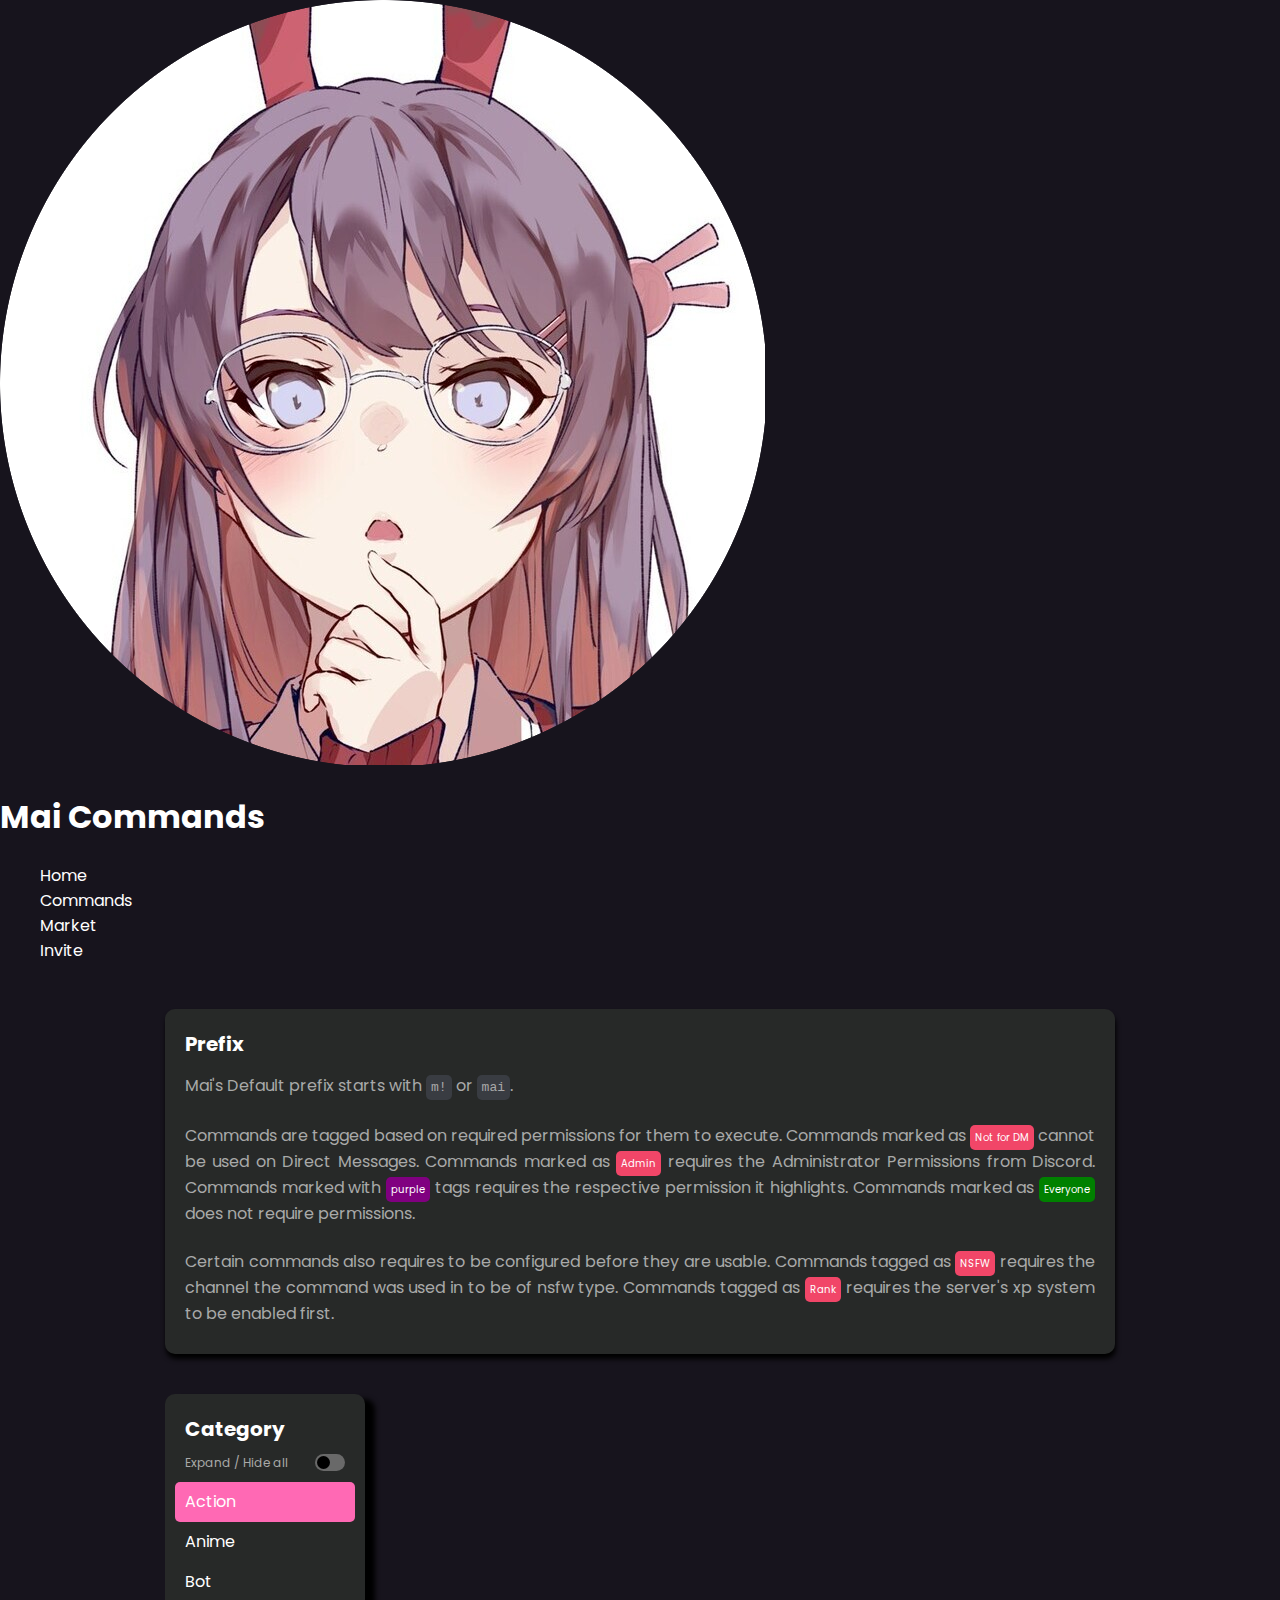
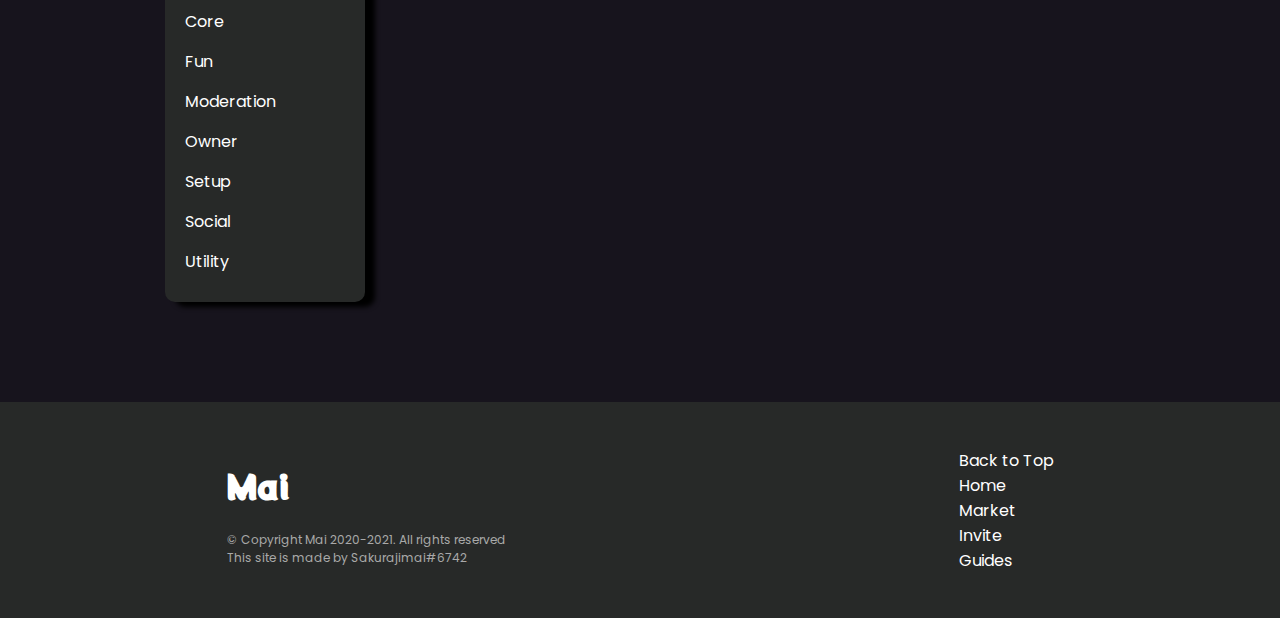
<file: commands.html>
<!DOCTYPE html>
<html lang="en" dir="ltr">
  <head>
    <meta charset="utf-8">
    <meta name="description" content="Description goes here">
    <meta name="keywords" content="Discord Bot, Mai, Mai Sakurajima, Aobuta, Anime">
    <meta name="author" content="Sakurajimai#6742">
    <meta name="viewport" content="width=device-width, initial-scale=1.0">

    <link rel="icon" type="image/png" href="https://cdn.discordapp.com/emojis/757869043117064223.png?v=1" />

    <link rel="stylesheet" href="../src/css/main.css">
    <link rel="stylesheet" href="../src/css/commands.css">

    <title>Mai Commands | Discord Bot </title>
  </head>
  <body>
    <div class="main">
      <section class='header'>
        <nav class='header-nav-bar'>
          <img src="../src/images/avatar.png" alt="">
          <h1>Mai Commands</h1>
          <ul>
            <li class='header-btn'><a href="../index.html"> Home </a></li>
            <li class='header-btn'><a href="#"> Commands </a></li>
            <li class='header-btn'><a href="https://market.mai-san.ml/"> Market </a></li>
            <li class='header-btn'><a href="https://invite.mai-san.ml/" target="_blank"> Invite </a></li>
          </ul>
        </nav>
      </section>
      <div class="divider"> </div>
      <div class="content-commands">
        <div class="content-commands-container">
          <div class="content-commands-column-1">
            <h1>Prefix</h1>
            <p>
              Mai's Default prefix starts with <code class="code-inline">m!</code> or <code class="code-inline">mai</code>.
              <br><br>
              Commands are tagged based on required permissions for them to execute.
              Commands marked as <span class="code-style-inline-red">Not for DM</span> cannot be used on Direct Messages.
              Commands marked as <span class="code-style-inline-red">Admin</span> requires the Administrator Permissions from Discord.
              Commands marked with <span class="code-style-inline-red" style="background-color: purple">purple</span> tags requires the respective permission it highlights.
              Commands marked as <span class="code-style-inline-red" style="background-color: green">Everyone</span> does not require permissions.
              <br><br>
              Certain commands also requires to be configured before they are usable.
              Commands tagged as <span class="code-style-inline-red">NSFW</span> requires the channel the command was used in to be of nsfw type.
              Commands tagged as <span class="code-style-inline-red">Rank</span> requires the server's xp system to be enabled first.
            </p>
          </div><div class="content-commands-column-2">
            <div class="content-commands-column-2-left">
              <h1>Category</h1>
              <div class="content-commands-expand">
                <p> Expand / Hide all</p>
                <div class="switch">
                  <input type="checkbox" class="checkbox-expand">
                  <span class="slider"></span>
                </div>
              </div>
              <ul class="qa-menu-list">
                <li data-li="action" class="col-2-btn active">Action</li>
                <li data-li="anime" class="col-2-btn">Anime</li>
                <li data-li="bot" class="col-2-btn">Bot</li>
                <li data-li="core" class="col-2-btn">Core</li>
                <li data-li="fun" class="col-2-btn">Fun</li>
                <li data-li="moderation" class="col-2-btn">Moderation</li>
                <li data-li="owner" class="col-2-btn">Owner</li>
                <li data-li="setup" class="col-2-btn">Setup</li>
                <li data-li="social" class="col-2-btn">Social</li>
                <li data-li="utility" class="col-2-btn">Utility</li>
              </ul>
            </div>
            <div class="content-commands-column-2-right">
              <div class="commands" id="commands-list"> </div>
            </div>
          </div>
        </div>
      </div>
      <div class="footer">
        <div class="footer-information">
          <h1>Mai</h1>
          <p>
            © Copyright Mai 2020-2021. All rights reserved <br>
            This site is made by Sakurajimai#6742
          </p>
        </div>
        <div class="footer-links">
          <ul>
            <li><a href="#">Back to Top</a></li>
            <li><a href="../index.html">Home</a></li>
            <li><a href="https://market.mai-san.ml">Market</a></li>
            <li><a href="https://invite.mai-san.ml" target="_blank">Invite</a></li>
            <li><a href="#" target="_blank">Guides</a></li>
          </ul>
        </div>
      </div>
    </div>
    <script src="../src/javascript/jquery/jquery-3.5.1.js"></script>
    <script src="../src/javascript/navigators.js"></script>
    <script src="../src/javascript/commands.js"></script>
  </body>
</html>
</file>
<file: src/css/main.css>
@import url('https://fonts.googleapis.com/css2?family=Poppins:wght@300&display=swap');
@import url('https://fonts.googleapis.com/css2?family=Potta+One&display=swap');

html{
  -webkit-font-smoothing: antialiased;
  -webkit-text-size: 100%;
  min-width: 400px;
  overflow-x: hidden;
  overflow-y: scroll;
  text-rendering: optimizeLegibility;
}

* {
  box-sizing: border-box;
  list-style: none;
}

a{
  text-decoration: none;
  color: white;
}

a:hover{
  color: hotpink;
}

body {
  margin: 0;
  padding: 0;
  background-color: #17141d;
  color: white;
  font-family: 'Poppins';
}

body::-webkit-scrollbar {
  width: 1em;
}

body::-webkit-scrollbar-track {
  box-shadow: inset 0 0 6px rgba(0, 0, 0, 0.3);
}

body::-webkit-scrollbar-thumb {
  background-color: hotpink;
  outline: 1px solid slategrey;
}

.nav-bar {
  display: flex;
  justify-content: space-between;
  background-color: rgba(35, 38, 36, 1);
  color: white;
  padding: 1% 2%;
  font-family: 'Potta One'
}

.nav-bar img{
  display: block;
  height: auto;
  width: 100%;
}

.nav-bar-img {
  display: flex;
  margin: auto;
  margin-left: 15px;
  width: 50px;
  height: 50px;
}

.nav-bar-img h1{
  margin: auto;
  padding-left: 1.5rem;
}

.nav-bar-links ul {
  margin: 0;
  padding: 0;
  display: flex;
}

.nav-bar-links li a{
  padding: 1rem;
  display: block;
}

.nav-bar-links li a:hover{
  cursor: pointer;
  color: hotpink;
}

.nav-bar-toggle{
  position: absolute;
  cursor: pointer;
  top: 1.25rem;
  right: 1.25rem;
  display: none;
  flex-direction: column;
  justify-content: space-between;
  width: 30px;
  height: 21px;
}

.nav-bar-toggle .bar {
  height: 3px;
  width: 100%;
  background-color: white;
  border-radius: 10px;
}

@media (max-width: 600px) {
  .nav-bar-toggle{
    display: flex;
  }
  .nav-bar-links {
    display: none;
    width: 100%;
  }

  .nav-bar {
    flex-direction: column;
    align-items: flex-start;
  }

  .nav-bar-links ul {
    width: 100%;
    flex-direction: column;
  }

  .nav-bar-links li {
    text-align: center;
  }

  .nav-bar-links li a {
    padding: .5rem 1rem;
  }

  .nav-bar-links.active {
    display: flex;
  }
}
.overlay {
  position: absolute;
  top: 0px;
  height: 100%;
  width: 100%;
  opacity: 0;
  transition: .5s ease;
  background-color: rgba(0,0,0,0.7);
  text-align: center;
}

.overlay-text {
  position: relative;
  top: 10px;
  font-family: 'Poppins';
  font-size: 15px;
}

.preview:hover .overlay{
  opacity: 0.85;
}

/* Footer */

.footer {
  width: 100%;
  display: flex;
  flex-wrap: wrap;
  margin-top: 70px;
  padding-top: 10px;
  padding-bottom: 10px;
  justify-content: space-between;
  background: #272928;
  font-family: 'Potta One';
}

.footer-information {
  padding: 20px;
  margin: auto;
}

.footer-information p{
  font-family: 'Poppins';
  color: darkgrey;
  font-size: 12px;
}

.footer-links {
  padding: 20px;
  margin: auto;
  font-family: 'Poppins'
}

.footer-links ul{
  padding: 0;
}

.footer-links ul li a{
  text-decoration: none;
  color: white;
}

.footer-links ul li a:hover{
  cursor: pointer;
  color: hotpink;
}

.invite-link {
  position: fixed;
  bottom: 20px;
  left: 20px;
  margin: 0;
  padding: 10px;
  display: flex;
  justify-content: center;
  cursor: pointer;
  border-radius: 10px;
  align-items: center;
  background: hotpink;
  overflow: hidden;
  box-shadow: 20px black;
  transition: transform .5s ease;
}

.invite-link img{
  max-width: 100px;
  height: auto;
}

.invite-link:hover .overlay{
  opacity: 0.85;
}

.invite-text {
  display: block;
  position: absolute;
  top: 50%;
  left: 50%;
  vertical-align: center;
  -ms-transform: translate(-50%, -50%);
  transform: translate(-50%, -50%);
  margin: 0;
  padding: 10px;
  font-family: 'Poppins';
  font-size: 25px;
  color: white;
}

@media (max-width: 1024px){
  .invite-link {
    transform: scale(0);
  }
}
</file>
<file: src/css/commands.css>
@import url('https://fonts.googleapis.com/css2?family=Potta+One&display=swap');
@import url('https://fonts.googleapis.com/css2?family=Poppins:wght@300&display=swap');

.content-commands {
  padding: 20px;
}

.content-commands-container{
  -webkit-box-flex: 1;
  max-width: 970px;
  margin: auto;
  position: relative;
  width: auto;
}

.content-commands-column-1 {
  background-color: #272928;
  margin: 10px;
  padding: 5px;
  border-radius: 10px;
  border: 0px;
  box-shadow: 1px 5px 5px black;
}

.content-commands-column-1 h1{
  font-family: 'Poppins';
  font-size: 20px;
  padding: 15px;
  padding-bottom: 0px;
  margin: 0;
}

.content-commands-column-1 p{
  font-family: 'Poppins';
  margin-top: 0;
  padding: 15px;
  margin-bottom: 8px;
  color: darkgrey;
  white-space: normal;
  line-height: 24px;
  text-align: justify;
}

code {
  background-color: #393c42;
  border-radius: 5px;
  padding: 5px;
}

.code-style-inline-red {
  background-color: #f14668;
  border-radius: 5px;
  padding: 5px;
  color: white;
  font-size: 10px;
  white-space: nowrap;
}

.content-commands-column-2 {
  display: flex;
  flex-wrap: wrap;
  margin-top: 30px;
}

.content-commands-column-2-left {
  min-width: 200px;
  background-color: #272928;
  margin: 10px;
  padding: 5px;
  height: 100%;
  border-radius: 10px;
  box-shadow: 10px 5px 5px black;
}

.content-commands-column-2-left h1{
  font-family: 'Poppins';
  font-size: 20px;
  padding: 15px;
  padding-bottom: 5px;
  margin: 0;
}

.content-commands-expand {
  display: flex;
  justify-content: space-between;
  font-family: 'Poppins';
  font-size: 12px;
  padding: 5px;
}

.content-commands-expand input{
  margin: auto;
}

.content-commands-expand p{
  margin-top: 0;
  margin-bottom: 0;
  color: darkgrey;
  padding-left: 10px;
  padding-right: 10px;
}

.switch {
  position: relative;
  margin-right: 10px;
  display: inline-block;
  width: 30px;
  height: 17px;
  pointer-events: none;
}

/* Hide default HTML checkbox */
.switch input {
  opacity: 0;
  width: 100%;
  height: 100%;
  pointer-events: all;
}

/* The slider */
.slider {
  position: absolute;
  cursor: pointer;
  top: 0;
  left: 0;
  right: 0;
  bottom: 0;
  background-color: dimgrey;
  -webkit-transition: .4s;
  transition: .4s;
  border-radius: 17px;
}

.slider:before {
  position: absolute;
  content: "";
  height: 13px;
  width: 13px;
  left: 2px;
  bottom: 2px;
  background-color: black;
  -webkit-transition: .4s;
  transition: .4s;
  border-radius: 50px;
}

input:checked + .slider {
  background-color: hotpink;
}

input:focus + .slider {
  box-shadow: 0 0 1px hotpink;
}

input:checked + .slider:before {
  -webkit-transform: translateX(13px);
  -ms-transform: translateX(13px);
  transform: translateX(13px);
}

.content-commands-column-2-left ul{
  padding: 5px;
  padding-bottom: 15px;
  margin: 0;
}

.qa-menu-list {
  line-height: 1.25;
}

.qa-menu-list .active,
.qa-menu-list :hover{
  cursor: pointer;
  background-color: hotpink;
  transition: 0.5s ease;
}

.col-2-btn {
  font-family: 'Poppins';
  color: white;
  border-radius: 5px;
  height: auto;
  width: auto;
  padding: 10px;
}

.content-commands-column-2-right {
  flex-grow: 1;
  overflow: hidden;
  box-sizing: border-box;
  margin: 10px;
  padding: 5px;
  transition: 0.5s ease;
  max-width: 700px;
}

.commands {
  position: relative;
}

.command {
  margin: 20px;
}

.command:hover{
  cursor: pointer;
}
.command:hover h1{
  color: hotpink;
}

.command h1{
  display: flex;
  padding: 10px;
  font-size: 15px;
  font-family: 'Poppins';
}

.command-heading {
  position: relative;
  display: inline-block;
  overflow: hidden;
  width: 100%;
  background-color: #272928;
  margin-right: 5px;
  padding: 5px;
  min-width: 300px;
  height: 100%;
  border-radius: 10px;
  box-shadow: 10px 5px 5px black;
}

.command-heading-left {
  display: flex;
  float: left;
}

.arrow-icon {
  vertical-align: middle;
  margin: auto;
  margin-left: 0;
  margin-right: 0;
  padding-left: 15px;
  padding-right: 15px;
}

.icon-expand,
.icon-contract {
  height: 25px;
}

.clock-icon {
  display: flex;
  float: right;
  vertical-align: middle;
  margin: auto;
  margin-left: 0;
  margin-right: 0;
  padding-left: 15px;
  padding-right: 15px;
}

.clock-icon svg{
  margin: auto;
}

.clock-icon p{
  color: dimgray;
  padding-left: 10px;
  font-family: 'Poppins';
}


.command-details {
  margin: 10px;
  padding: 10px;
  border-radius: 10px;
  background-color: #272928;
  max-width: 500px;
}

.command-details p{
  font-family: 'Poppins';
  margin-top: 0;
  padding: 15px;
  margin-bottom: 8px;
  color: darkgrey;
  white-space: normal;
  line-height: 24px;
}

.command-details p a{
  color: white;
}

.command-details p a:hover{
  color: hotpink;
}
</file>
